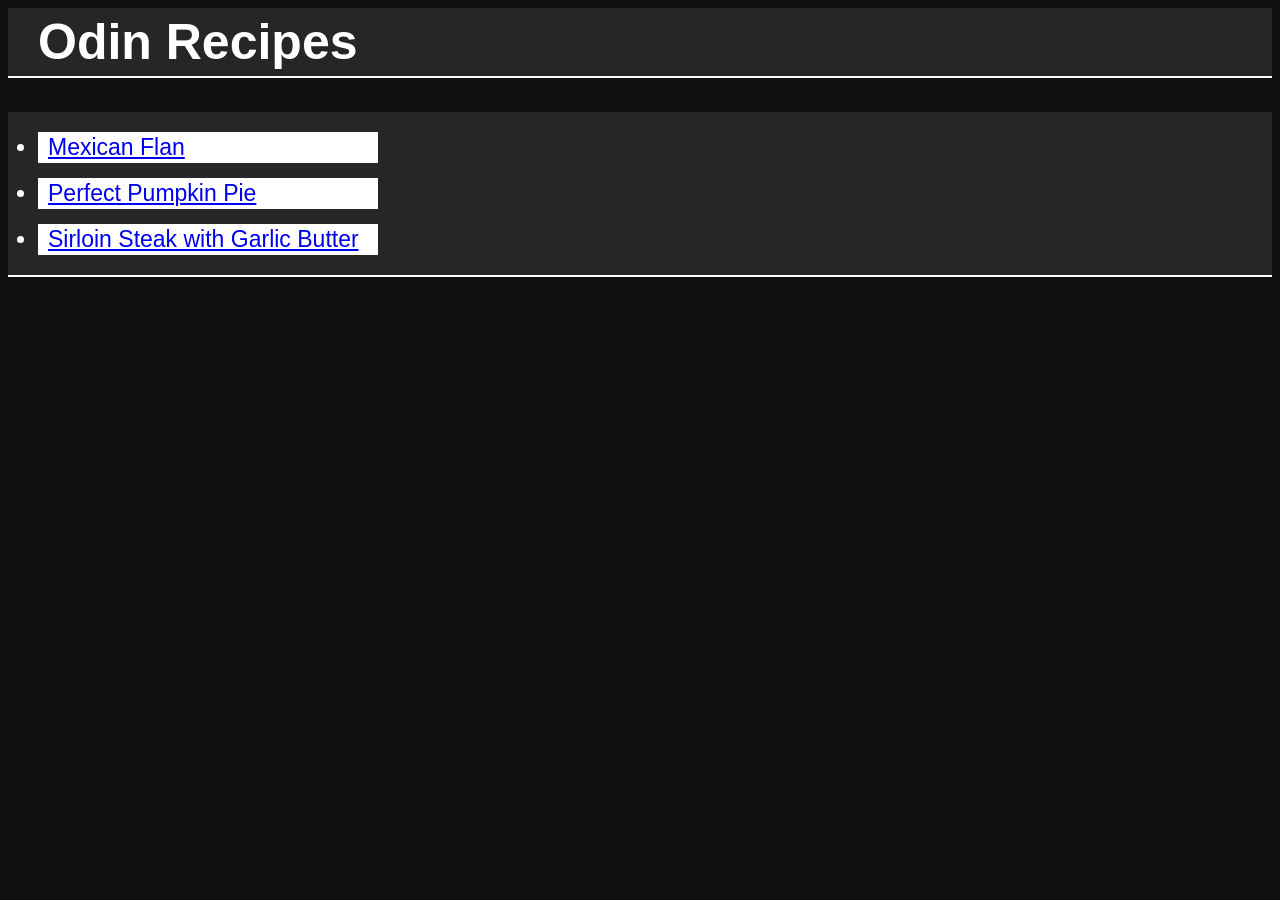
<file: index.html>
<html lang="en">
    <head>
        <meta charset="UTF-8">
        <title>Recipes</title>
        <link rel="stylesheet" href="css/styles.css">
    </head>

    <body>
        <h1>Odin Recipes</h1>
        <ul>
            <li class="space">
                <a href="recipes/flan.html">Mexican Flan</a>
            </li>
            <li class="space">
                <a href="recipes/pumpkin-pie.html">Perfect Pumpkin Pie</a>
            </li>
            <li>
                <a href="recipes/sirloin-steak.html">Sirloin Steak with Garlic Butter</a>
            </li>
        </ul>
        
    </body>
</html>
</file>
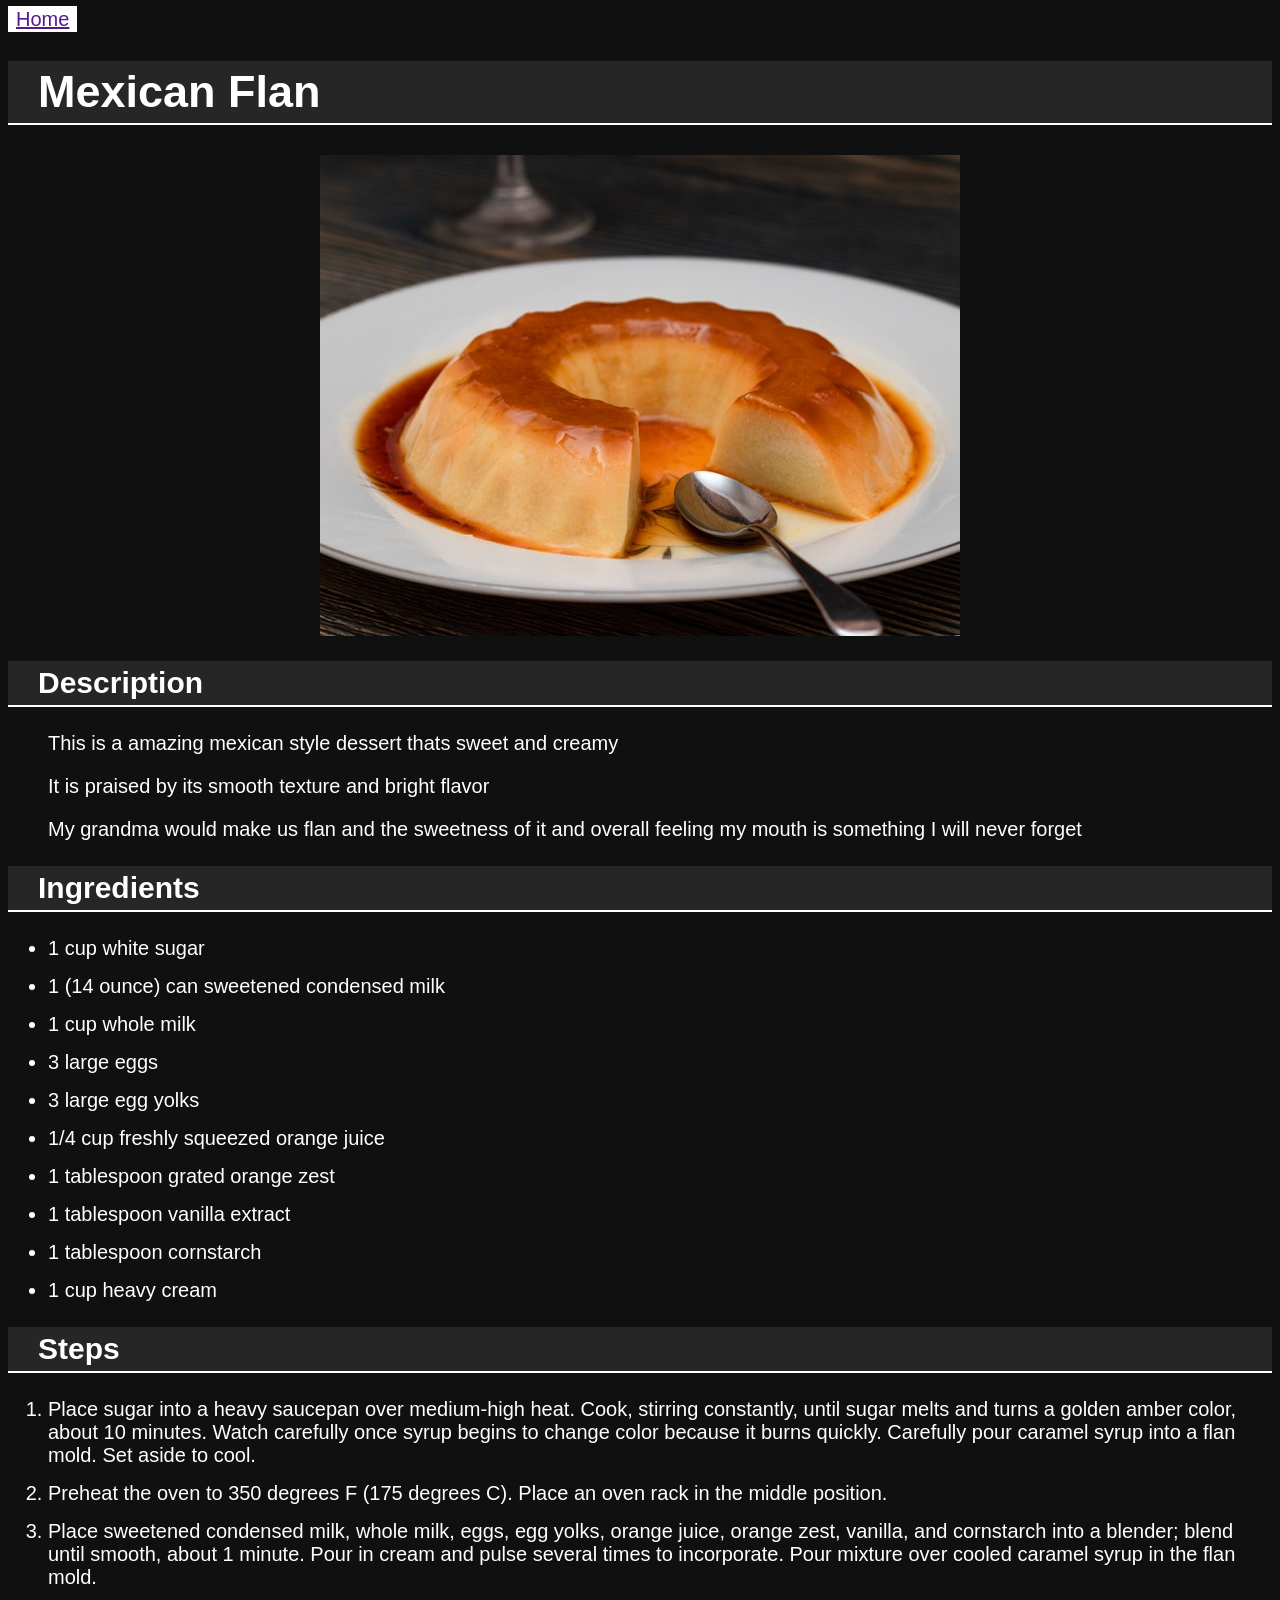
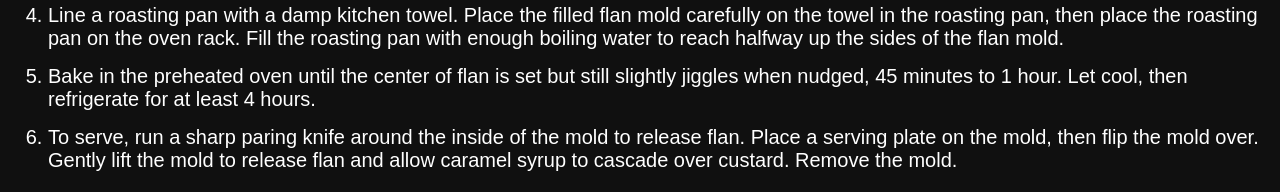
<file: recipes/flan.html>
<html lang="en">
    <head>
        <meta charset="UTF-8">
        <title>Recipes</title>
        <link rel="stylesheet" href="../css/foodStyles.css">
    </head>

    <body>
        <a href="./../index.html">Home</a>
        <h1>Mexican Flan</h1>
        <img src="./../img/flan.jpg" 
        alt="very sweet and tasty looking flan on a plate"
        width="640"
        >

        <h2>Description</h2>
        <p>This is a amazing mexican style dessert thats sweet and creamy</p>
        <p>It is praised by its smooth texture and bright flavor</p>
        <p>My grandma would make us flan and the sweetness of it and overall feeling
           my mouth is something I will never forget
        </p>

        <h2>Ingredients</h2>
        <ul>
            <li>1 cup white sugar</li>
            <li>1 (14 ounce) can sweetened condensed milk</li>
            <li>1 cup whole milk</li>
            <li>3 large eggs</li>
            <li>3 large egg yolks</li>
            <li>1/4 cup freshly squeezed orange juice</li>
            <li>1 tablespoon grated orange zest</li>
            <li>1 tablespoon vanilla extract</li>
            <li>1 tablespoon cornstarch</li>
            <li>1 cup heavy cream</li>
        </ul>

        <h2>Steps</h2>
        <ol>
            <li>Place sugar into a heavy saucepan over medium-high heat. Cook, stirring constantly, until sugar melts and turns a golden amber color, about 10 minutes. Watch carefully once syrup begins to change color because it burns quickly. Carefully pour caramel syrup into a flan mold. Set aside to cool.</li>
            <li>Preheat the oven to 350 degrees F (175 degrees C). Place an oven rack in the middle position.</li>
            <li>Place sweetened condensed milk, whole milk, eggs, egg yolks, orange juice, orange zest, vanilla, and cornstarch into a blender; blend until smooth, about 1 minute. Pour in cream and pulse several times to incorporate. Pour mixture over cooled caramel syrup in the flan mold.</li>
            <li>Line a roasting pan with a damp kitchen towel. Place the filled flan mold carefully on the towel in the roasting pan, then place the roasting pan on the oven rack. Fill the roasting pan with enough boiling water to reach halfway up the sides of the flan mold.</li>
            <li>Bake in the preheated oven until the center of flan is set but still slightly jiggles when nudged, 45 minutes to 1 hour. Let cool, then refrigerate for at least 4 hours.</li>
            <li>To serve, run a sharp paring knife around the inside of the mold to release flan. Place a serving plate on the mold, then flip the mold over. Gently lift the mold to release flan and allow caramel syrup to cascade over custard. Remove the mold.</li>
        </ol>
    </body>
</html>
</file>
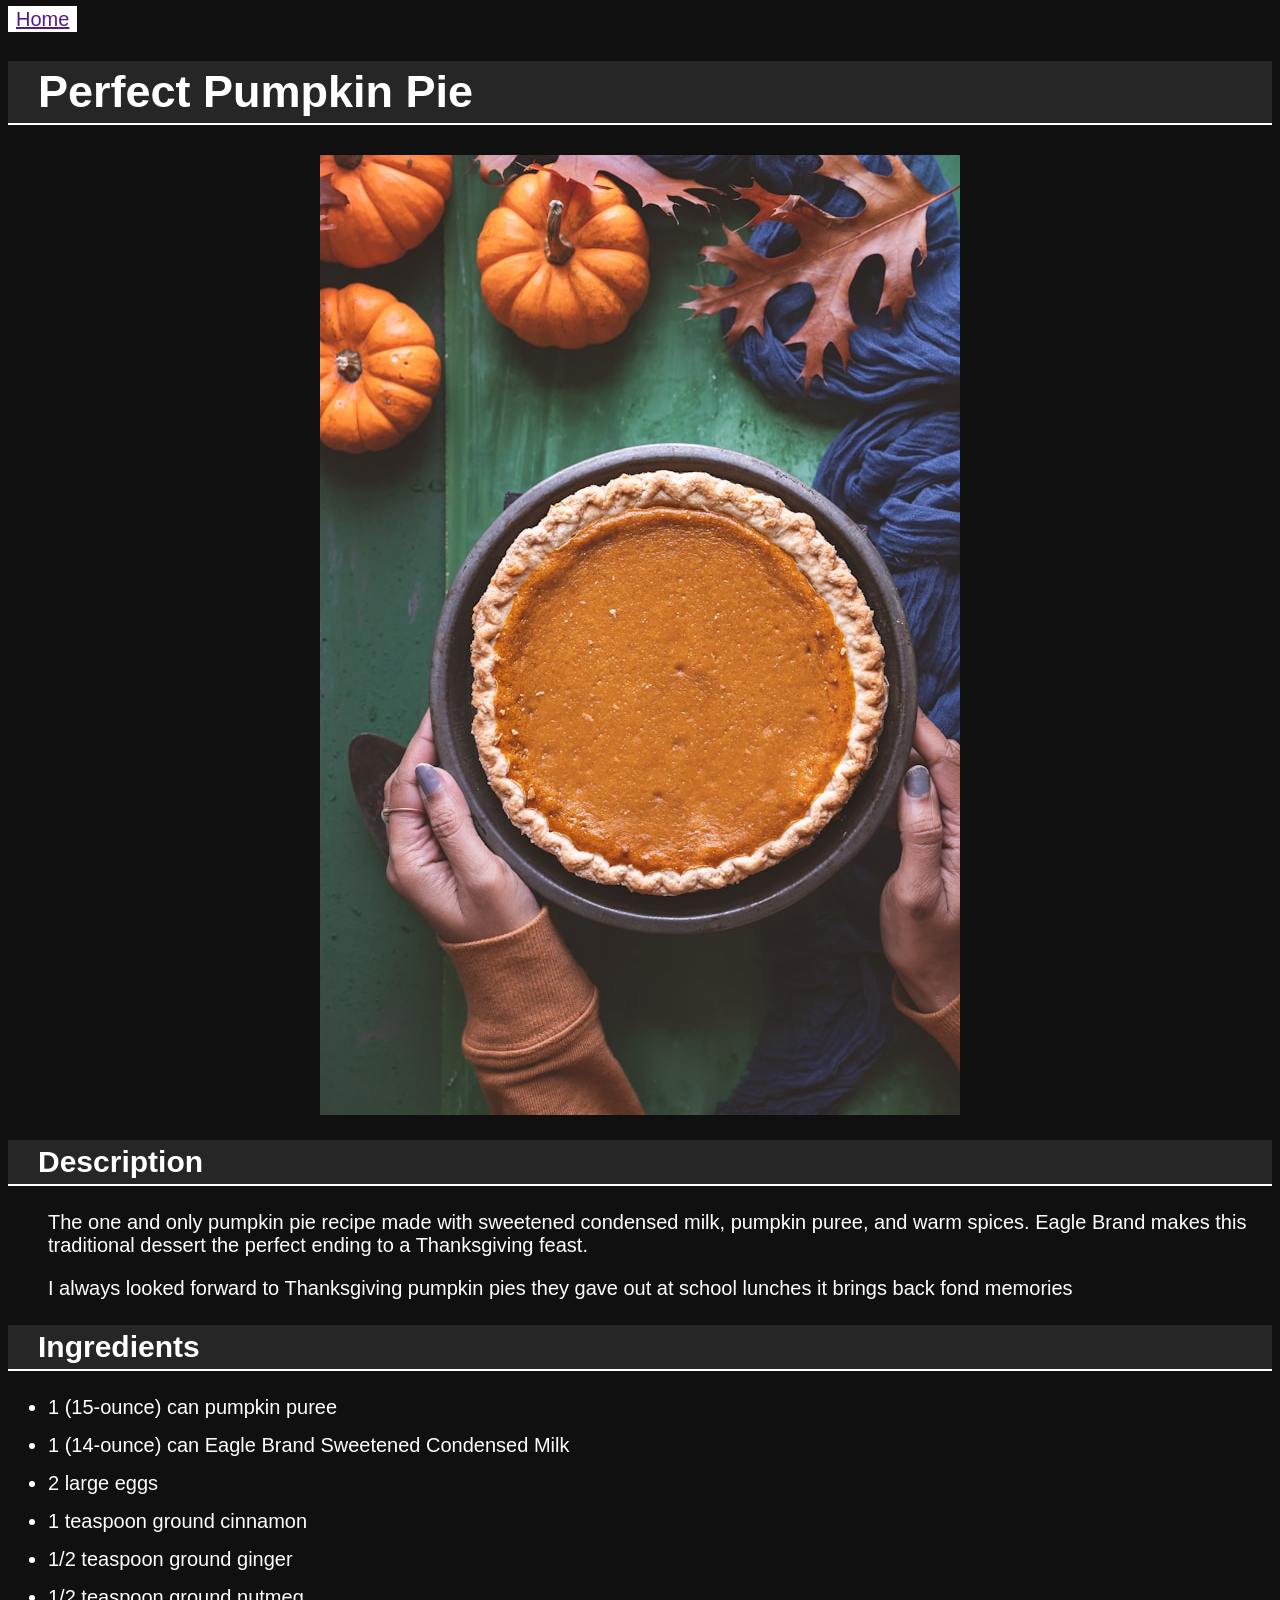
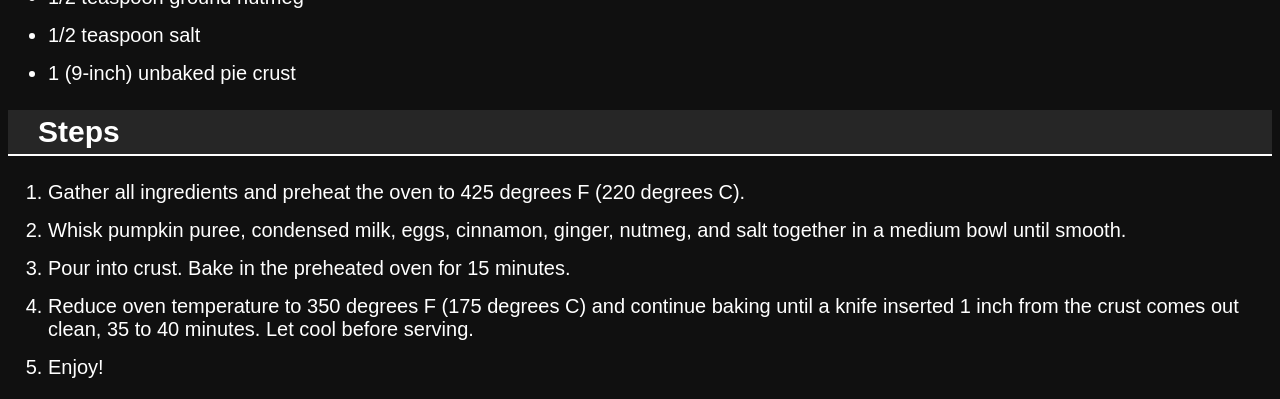
<file: recipes/pumpkin-pie.html>
<html lang="en">
    <head>
        <meta charset="UTF-8">
        <title>Recipes</title>
        <link rel="stylesheet" href="../css/foodStyles.css">
    </head>

    <body>
        <a href="./../index.html">Home</a>
        <h1>Perfect Pumpkin Pie</h1>
        <img src="./../img/pumpkin-pie.jpg" 
        alt="pumpkin pie in the mold being placed on the table with pumpkins and leaves on the side of the table"
        width="640"
        >

        <h2>Description</h2>
        <p>The one and only pumpkin pie recipe made with sweetened condensed milk, pumpkin puree, and warm spices. Eagle Brand makes this traditional dessert the perfect ending to a Thanksgiving feast.</p>
        <p>I always looked forward to Thanksgiving pumpkin pies they gave out at school lunches it brings back fond memories</p>

        <h2>Ingredients</h2>
        <ul>
            <li>1 (15-ounce) can pumpkin puree</li>
            <li>1 (14-ounce) can Eagle Brand Sweetened Condensed Milk</li>
            <li>2 large eggs</li>
            <li>1 teaspoon ground cinnamon</li>
            <li>1/2 teaspoon ground ginger</li>
            <li>1/2 teaspoon ground nutmeg</li>
            <li>1/2 teaspoon salt</li>
            <li>1 (9-inch) unbaked pie crust</li>
        </ul>

        <h2>Steps</h2>
        <ol>
           <li>Gather all ingredients and preheat the oven to 425 degrees F (220 degrees C).</li>
           <li>Whisk pumpkin puree, condensed milk, eggs, cinnamon, ginger, nutmeg, and salt together in a medium bowl until smooth.</li>
           <li>Pour into crust. Bake in the preheated oven for 15 minutes.</li>
           <li>Reduce oven temperature to 350 degrees F (175 degrees C) and continue baking until a knife inserted 1 inch from the crust comes out clean, 35 to 40 minutes. Let cool before serving.</li>
           <li>Enjoy!</li>
        </ol>
    </body>
</html>
</file>
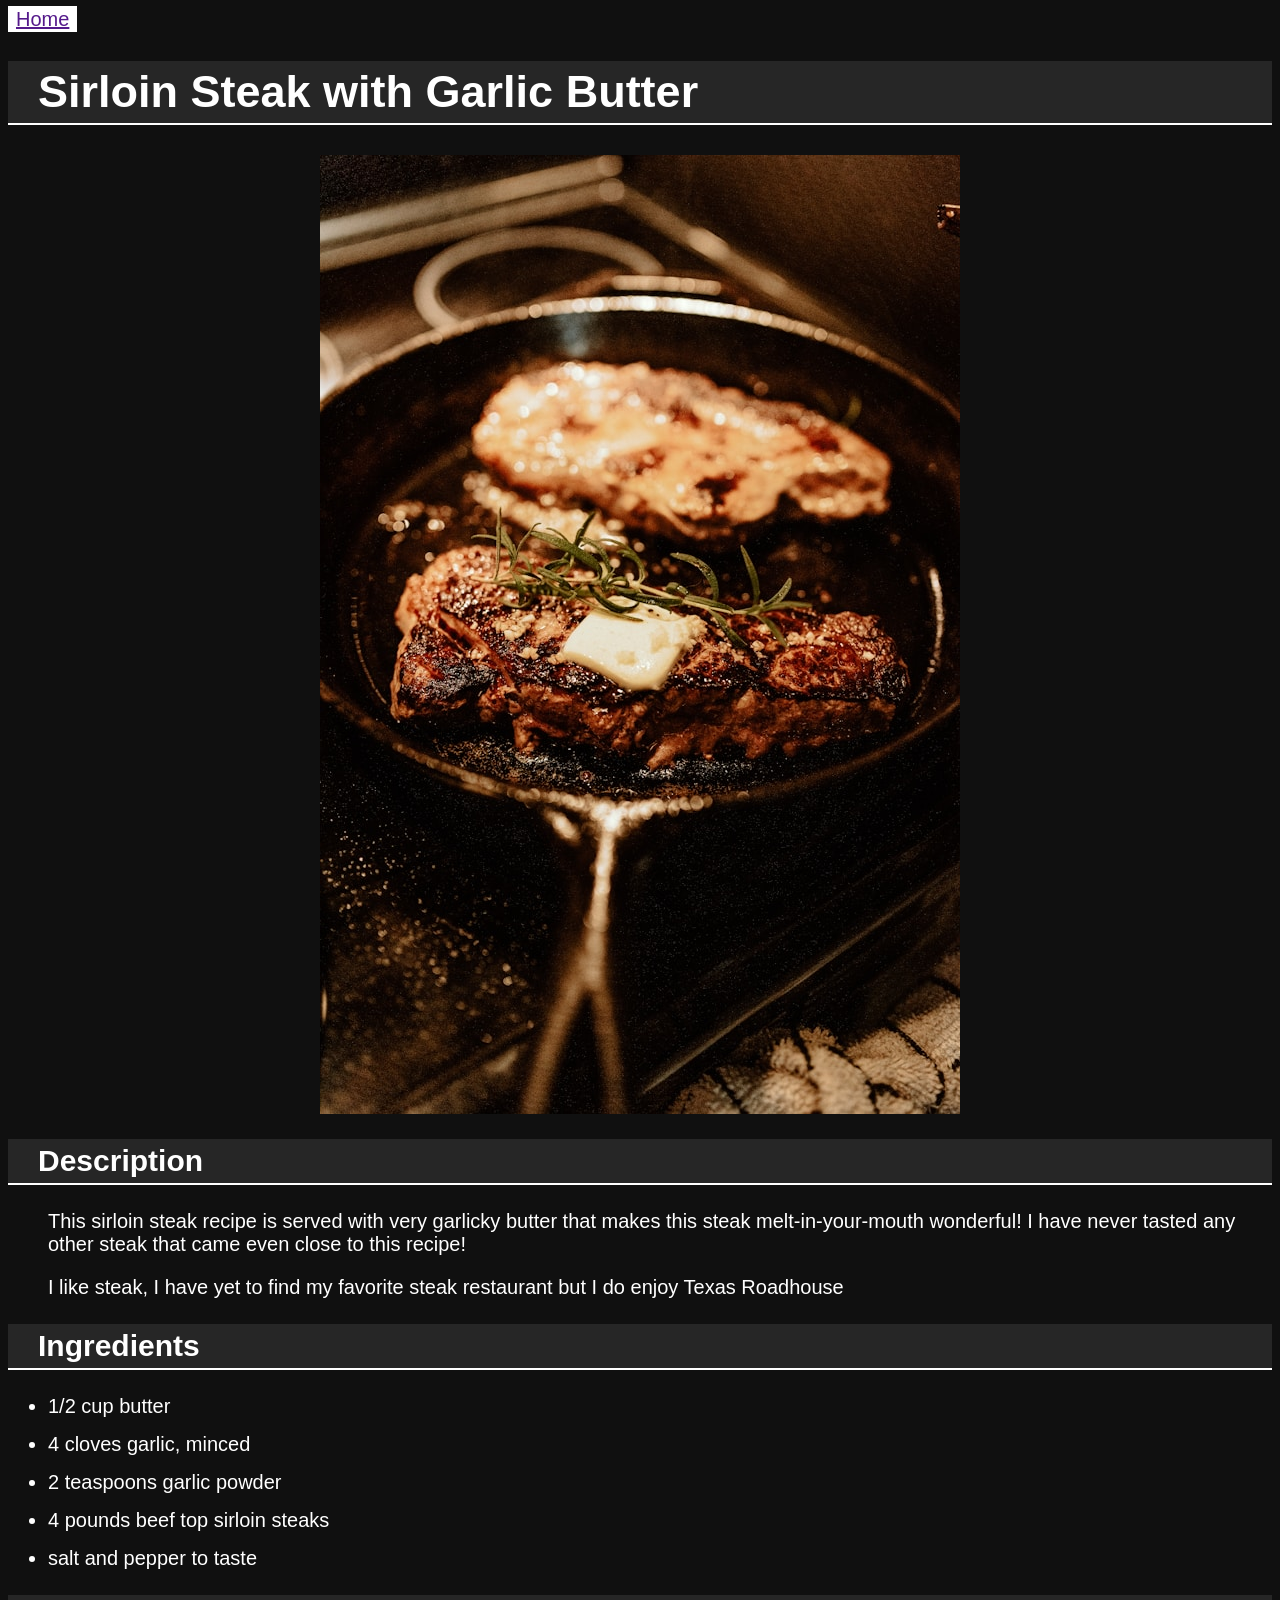
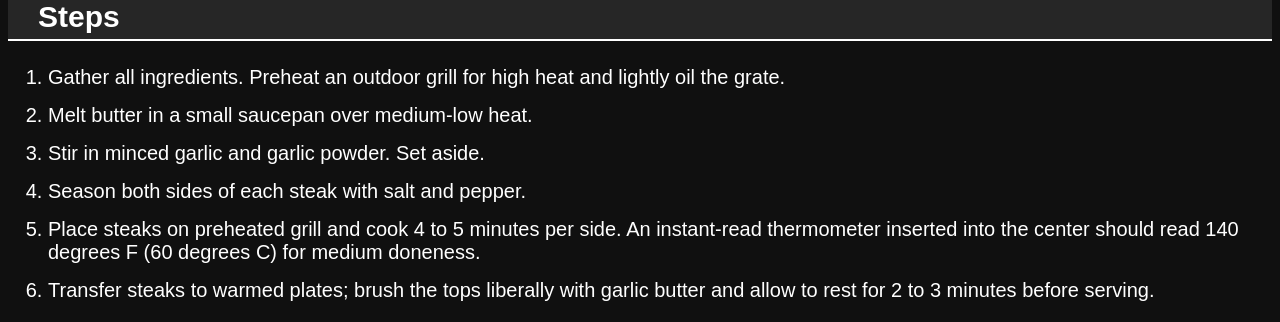
<file: recipes/sirloin-steak.html>
<html lang="en">
    <head>
        <meta charset="UTF-8">
        <title>Recipes</title>
        <link rel="stylesheet" href="../css/foodStyles.css">
    </head>

    <body>
        <a href="./../index.html">Home</a>
        <h1>Sirloin Steak with Garlic Butter</h1>
        <img src="./../img/steak.jpg" 
        alt="two juicy steaks with butter on top cooking on a pan"
        width="640"
        >

        <h2>Description</h2>
        <p>This sirloin steak recipe is served with very garlicky butter that makes this steak melt-in-your-mouth wonderful! I have never tasted any other steak that came even close to this recipe!</p>
        <p>I like steak, I have yet to find my favorite steak restaurant but I do enjoy Texas Roadhouse</p>

        <h2>Ingredients</h2>
        <ul>
            <li>1/2 cup butter</li>
            <li>4 cloves garlic, minced</li>
            <li>2 teaspoons garlic powder</li>
            <li>4 pounds beef top sirloin steaks</li>
            <li>salt and pepper to taste</li>
        </ul>

        <h2>Steps</h2>
        <ol>
           <li>Gather all ingredients. Preheat an outdoor grill for high heat and lightly oil the grate.</li>
           <li>Melt butter in a small saucepan over medium-low heat.</li>
           <li>Stir in minced garlic and garlic powder. Set aside.</li>
           <li>Season both sides of each steak with salt and pepper.</li>
           <li>Place steaks on preheated grill and cook 4 to 5 minutes per side. An instant-read thermometer inserted into the center should read 140 degrees F (60 degrees C) for medium doneness.</li>
           <li>Transfer steaks to warmed plates; brush the tops liberally with garlic butter and allow to rest for 2 to 3 minutes before serving.</li>
        </ol>
    </body>
</html>
</file>
<file: css/styles.css>
* {
    font-family: Arial, Verdana, Helvetica, sans-serif;
    box-sizing: border-box;
}

body {
    background-color: #101010;
}

h1, ul {
    background-color: #262626;
    color: white;
    padding: 5px 30px;
    border-bottom: 2px solid white;
}

h1 {
    font-size: 50px;
}

ul {
    padding-top: 20px;
    padding-bottom: 20px;
}
li {
    background-color: white;
    width: 340px;
    font-size: 23px;
    padding: 2px 10px;
}
.space {
    margin-bottom: 15px;
}
</file>
<file: css/foodStyles.css>
* {
    font-family: Arial, Verdana, Helvetica, sans-serif;
    box-sizing: border-box;
    color: white;
    font-size: 20px;
}

h1, h2 {
    background-color: #262626;
    color: white;
    padding: 5px 30px;
    border-bottom: 2px solid white;
    font-size: 45px;
}

h2 {
    font-size: 30px;
}

body {
    background-color: #101010;
}

img {
    margin: 10px auto;
    display: block;
}

a {
    background-color: white;
    padding: 2px 8px;
    color: rgb(85, 26, 139)
}

p {
    padding-left: 40px;
}

li {
    margin-bottom: 15px;
}
</file>
